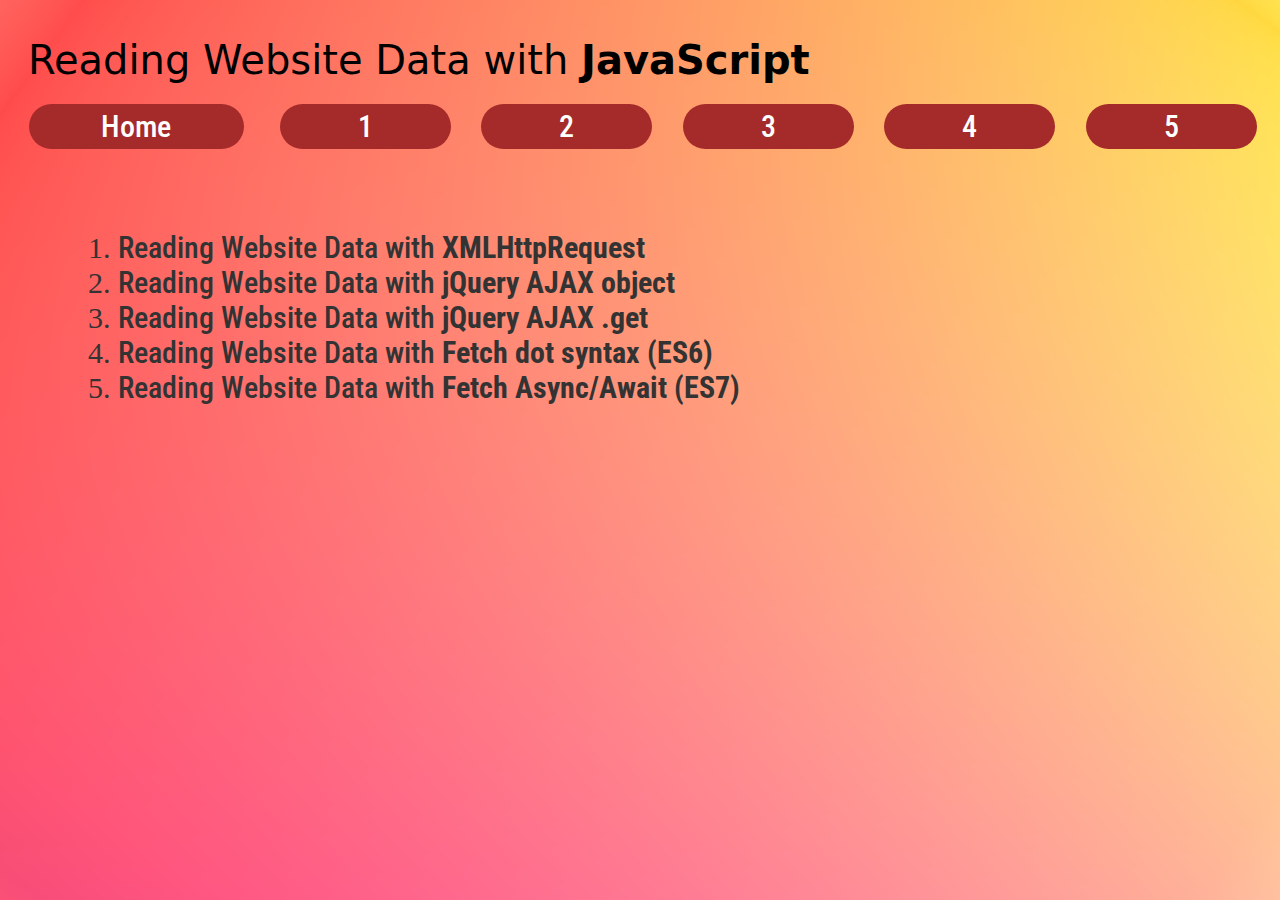
<file: index.html>
<!DOCTYPE html>
<html lang="en">
<head>
  <!-- 
  https://pablobrady.github.io/play-fetch/ 
  https://medium.com/letsboot/basics-using-ajax-with-fetch-api-b2218b0b9691
  -->
  <meta charset="UTF-8">
  <meta name="viewport" content="width=device-width, initial-scale=1.0">
  <meta http-equiv="X-UA-Compatible" content="ie=edge">
  <title>Methods of Reading Website JSON Data</title>
  <link rel="stylesheet" href="css/main.css">
</head>
<body>
  <header>
    <h1>Reading Website Data with <b>JavaScript</b></h1>
    <ul class="nav">
      <li><a href="index.html">Home</a></li>
      <li><a href="read1.html">1</a></li>
      <li><a href="read2.html">2</a></li>
      <li><a href="read3.html">3</a></li>
      <li><a href="read4.html">4</a></li>
      <li><a href="read5.html">5</a></li>
    </ul>
  </header>
  <section>
    <ul>
      <ol>1. <a href="read1.html">Reading Website Data with <b>XMLHttpRequest</b></a></ol>
      <ol>2. <a href="read2.html">Reading Website Data with <b>jQuery AJAX object</b></a></ol>
      <ol>3. <a href="read3.html">Reading Website Data with <b>jQuery AJAX .get</b></a></ol>
      <ol>4. <a href="read4.html">Reading Website Data with <b>Fetch dot syntax (ES6)</b></a></ol>
      <ol>5. <a href="read5.html">Reading Website Data with <b>Fetch Async/Await (ES7)</b></a></ol>
    </ul>
  </section>
</body>
</html>
</file>
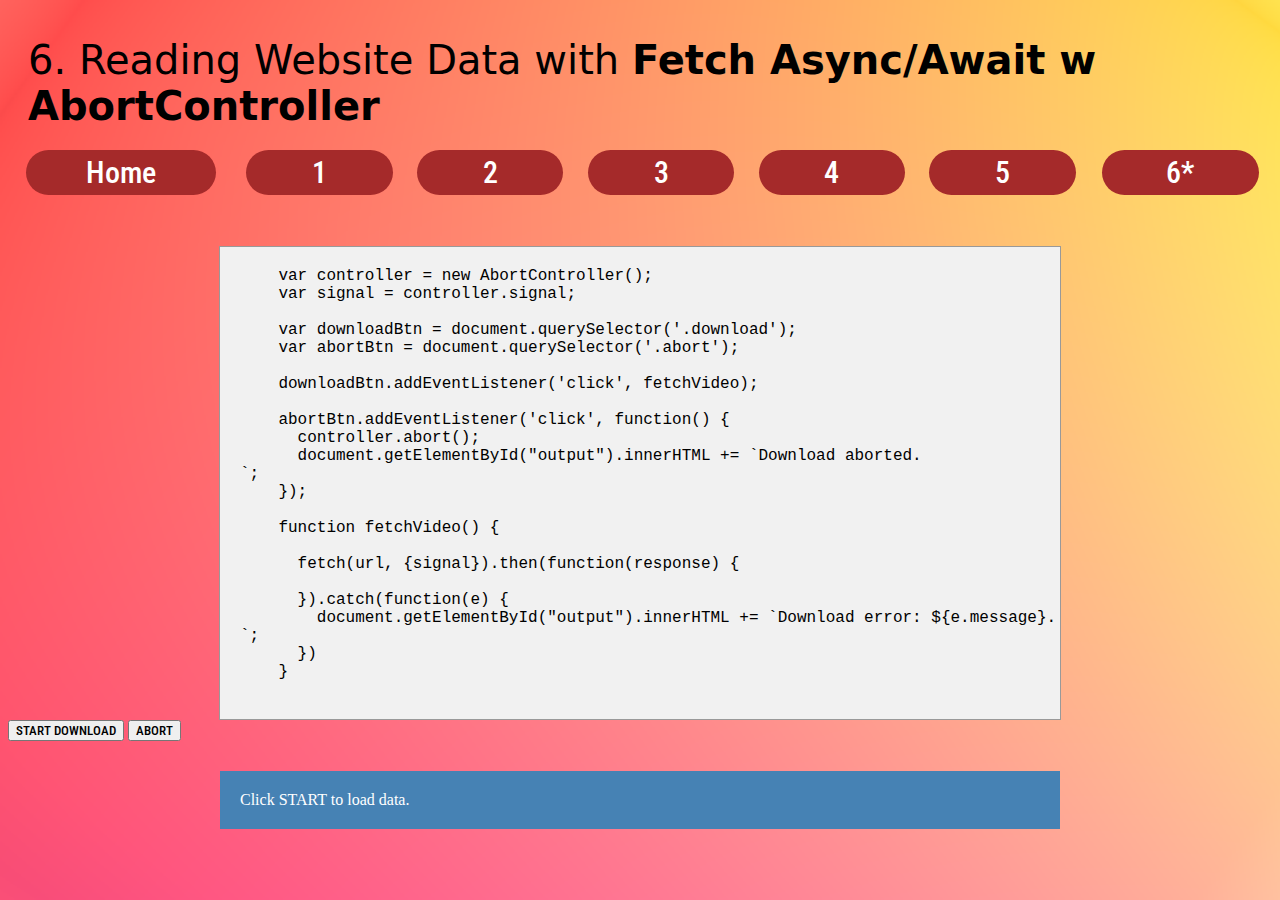
<file: read6.html>
<!DOCTYPE html>
<html lang="en">
<head>
  <meta charset="UTF-8">
  <meta name="viewport" content="width=device-width, initial-scale=1.0">
  <meta http-equiv="X-UA-Compatible" content="ie=edge">
  <title>Read via Fetch (eES7 Async/Await)</title>
  <link rel="stylesheet" href="css/main.css">
</head>
<body>
  <header>
    <h1>6. Reading Website Data with <b>Fetch Async/Await w AbortController</b></h1>
    <ul class="nav">
      <li><a href="index.html">Home</a></li>
      <li><a href="read1.html">1</a></li>
      <li><a href="read2.html">2</a></li>
      <li><a href="read3.html">3</a></li>
      <li><a href="read4.html">4</a></li>
      <li><a href="read5.html">5</a></li>
      <li><a href="read5.html">6*</a></li>
    </ul>
  </header>
  
  <pre class="codeFormatting">
    var controller = new AbortController();
    var signal = controller.signal;

    var downloadBtn = document.querySelector('.download');
    var abortBtn = document.querySelector('.abort');

    downloadBtn.addEventListener('click', fetchVideo);

    abortBtn.addEventListener('click', function() {
      controller.abort();
      document.getElementById("output").innerHTML += `Download aborted.<br>`;
    });

    function fetchVideo() {
      
      fetch(url, {signal}).then(function(response) {
        
      }).catch(function(e) {
        document.getElementById("output").innerHTML += `Download error: ${e.message}. <br>`;
      })
    }
  </pre>

  <button class="download">START DOWNLOAD</button> 
  <button class="abort">ABORT</button>
  <div id="output" style="background: steelblue; color: white;">Click START to load data.</div>


  <script>
    // Fetch Async/Await w About Controller (no IE support)
    // https://dmitripavlutin.com/timeout-fetch-request/
    // Just a stub in Chrome/Safari
    // FF:  https://developer.mozilla.org/en-US/docs/Web/API/AbortController

    var controller = new AbortController();
    var signal = controller.signal;

    var downloadBtn = document.querySelector('.download');
    var abortBtn = document.querySelector('.abort');

    downloadBtn.addEventListener('click', fetchVideo);

    abortBtn.addEventListener('click', function() {
      controller.abort();
      document.getElementById("output").innerHTML += `Download aborted.<br>`;
    });

    function fetchVideo() {
      document.getElementById("output").innerHTML += `FetchVideo()...<br>`;
      fetch(url, {signal}).then(function(response) {
        document.getElementById("output").innerHTML += `Download complete!<br>`;
      }).catch(function(e) {
        document.getElementById("output").innerHTML += `Download error: ${e.message}. <br>`;
      })
    }

  </script>

</body>
</html>
</file>
<file: css/main.css>
@import url('https://fonts.googleapis.com/css?family=Roboto+Condensed&display=swap');

BODY {
  background: url('/images/TernaryGradient.png') no-repeat center center fixed;
  background-size: cover;
  font-family:  "-apple-system, BlinkMacSystemFont, "Segoe UI", Roboto, Helvetica, Arial, sans-serif, "Apple Color Emoji", "Segoe UI Emoji", "Segoe UI Symbol"
}

H1, H2, H3, li, A, button {
  font-family: 'Roboto Condensed', sans-serif;
  font-weight: 500;
}

H1 {
  font-family:  "system-ui";
  font-size: 40px;
  padding: 10px 20px 0 20px;
  margin-bottom: 0;
}

A,
SECTION {
  font-size: 30px;
  color: #333333;
  text-decoration: none;
}

UL.menu OL {
  padding-bottom: 20px;
}

A:hover {
  color: pink;
}

UL.nav {
  list-style: none;
  margin-left: 0;
  padding-left: 0;
  padding-bottom: 30px;
  display: inline-flex;
  flex-wrap: nowrap;
  justify-content: space-between;
  width: 100%;
}

UL.nav LI {
  display: inline-block;
  flex-grow: 2;
  text-align: center;
}

UL.nav LI A {
  display: inline-block;
  width: 80%;
  color: white;
  background-color: brown;
  padding: 5px;
  margin: 5px;
  border: none;
  border-radius: 50px;
  transition: all 0.4s ease 0s;
}

UL.nav LI A:hover {
  color: yellow;
  background-color: lightskyblue;
}

.codeFormatting {
  font-family: "Courier";
  font-size: 16px;
  color: black; 
  background-color: #f1f1f1;
  border: 1px solid #999999;
  width: 100%;
  max-width: 800px;
  margin: auto;
  padding: 20px;
}

.dataFormatting {
  background-color: #eeeeee;
  border: 1px solid blue;
}

#output {
  width: 100%;
  max-width: 800px;
  margin: 30px auto;
  padding: 20px;
}
</file>
